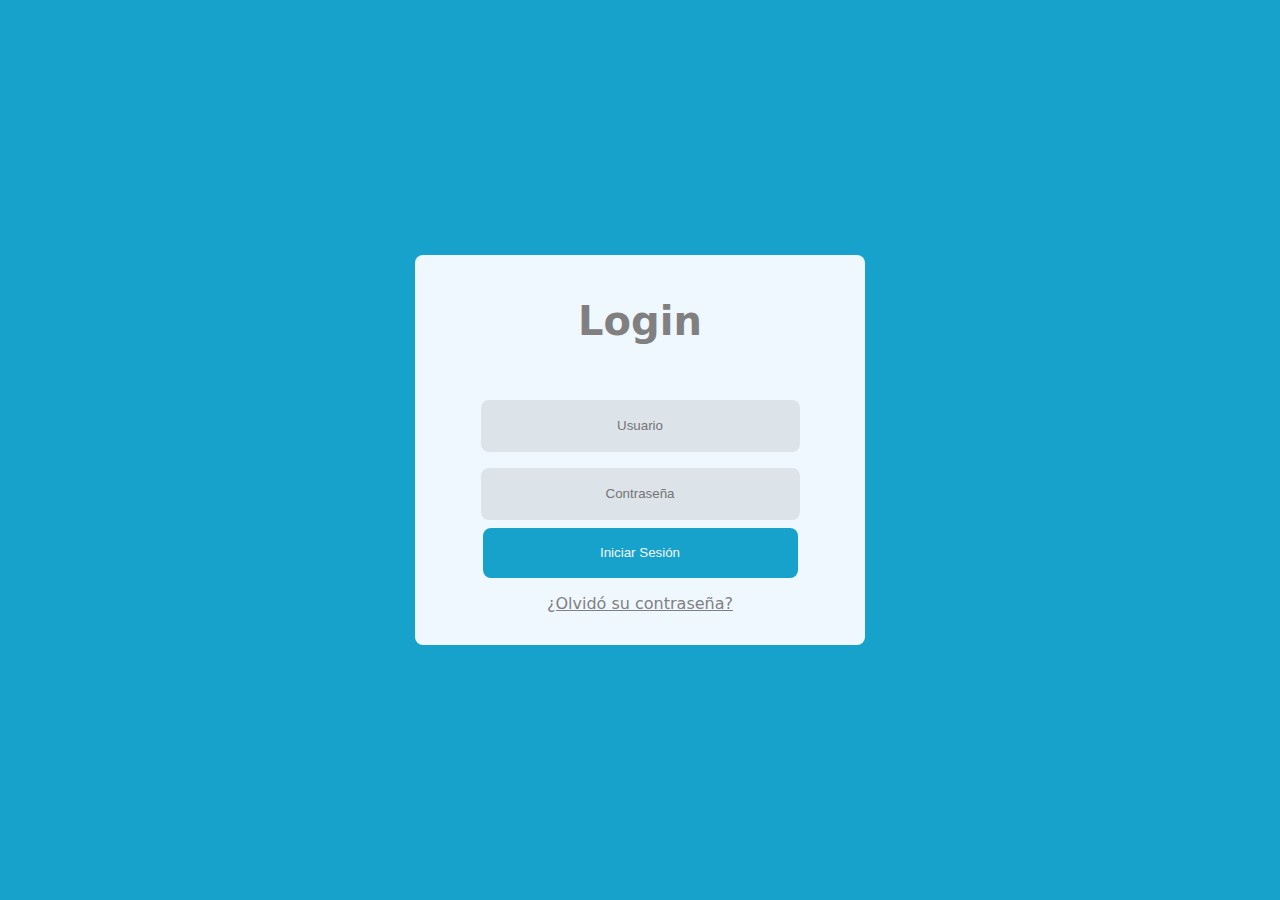
<file: index.html>
<!DOCTYPE html>
<html lang="en">
<head>
    <meta charset="UTF-8">
    <meta name="viewport" content="width=device-width, initial-scale=1.0">
    <link rel="stylesheet" href="style.css">
    <title>Login</title>
</head>
<body>
    <div class="box">
        <h1>Login</h1>
        <form action="post" method="post">
            <input type="text" placeholder="Usuario">
            <input type="password" placeholder="Contraseña">
            <button>Iniciar Sesión</button>
            <p class="changePasdword"><a href="url">¿Olvidó su contraseña?</a></p>
        </form>
    </div>
</body>
</html>
</file>
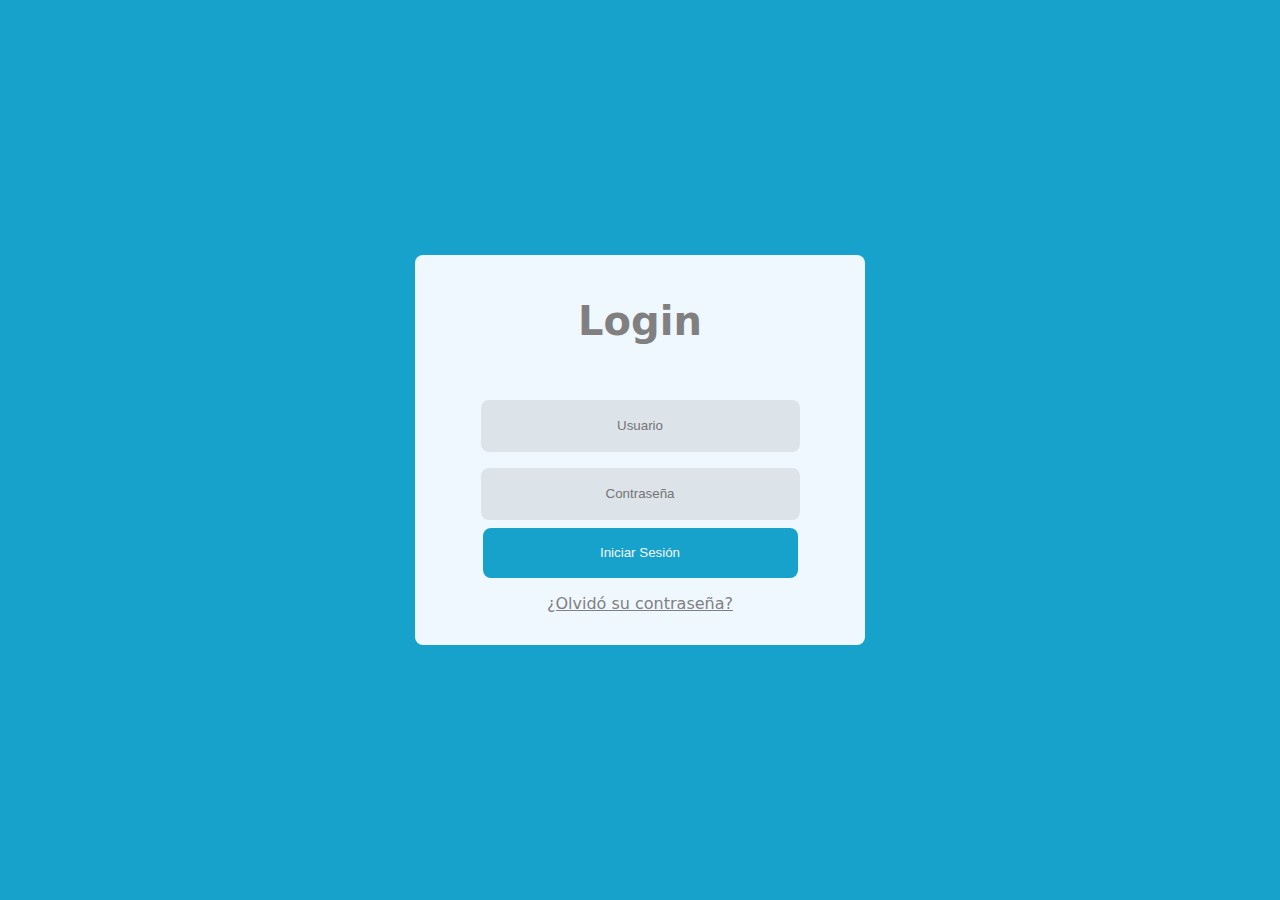
<file: Ejercicio/index.html>
<!DOCTYPE html>
<html lang="en">
<head>
    <meta charset="UTF-8">
    <meta name="viewport" content="width=device-width, initial-scale=1.0">
    <link rel="stylesheet" href="style.css">
    <title>Login</title>
</head>
<body>
    <div class="box">
        <h1>Login</h1>
        <form action="login.php" method="post">
            <input type="text" name="usuario" placeholder="Usuario">
            <input type="password" name="contrasena" placeholder="Contraseña">
            <button type="submit">Iniciar Sesión</button>
            <p class="changePassword"><a href="recuperar_contrasena.php">¿Olvidó su contraseña?</a></p>
        </form>
    </div>
</body>
</html>
</file>
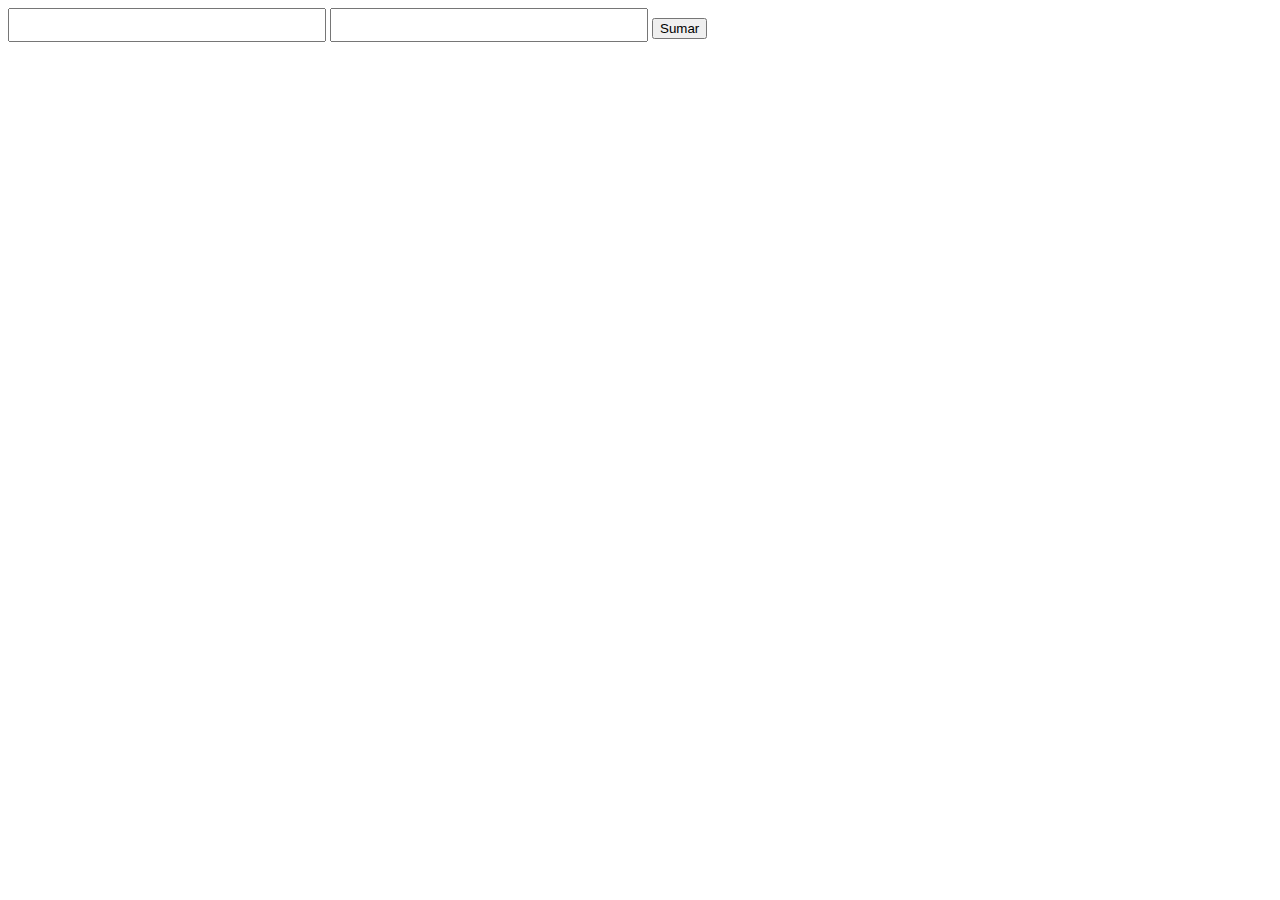
<file: lab05/actividad/calculadora.html>
<!DOCTYPE html> 
<html lang="es"> 
<head> 
	<meta charset="UTF-8"> 
	<meta http-equiv="X-UA-Compatible" content="IE=edge"> 
	<meta name="viewport" content="width=device-width, initial-scale=1.0"> 
 
 
	<title>Calculadora</title> 
 
 
	<style> 
    	.texto{font-size:24px; color: #2AADF5 } 
    	#respuesta{font-size:40px; color: #2A42F5 } 
	</style> 
</head> 
 
 
<body> 
	<form action=""> 
	<input class="texto" name="numero1" type="text" id="numero1"> 
	<input class="texto" name="numero2" type="text" id="numero2"> 
	<button type="button" onclick="sumar();" >Sumar</button> 
 
 
	<div id="respuesta"></div> 
	</form> 
 
 
	<script> 
    	function sumar(){ 
 
 
    	let numero1 = document.getElementById("numero1"); 
    	let numero2 = document.getElementById("numero2"); 
    	let solucion = document.getElementById("respuesta"); 
 
 
    	respuesta = parseInt(numero1.value) + parseInt(numero2.value); 
    	console.log(respuesta); 
    	solucion.innerHTML = respuesta; 
    	} 
 
 
	</script> 
</body> 
 
 
</html>
</file>
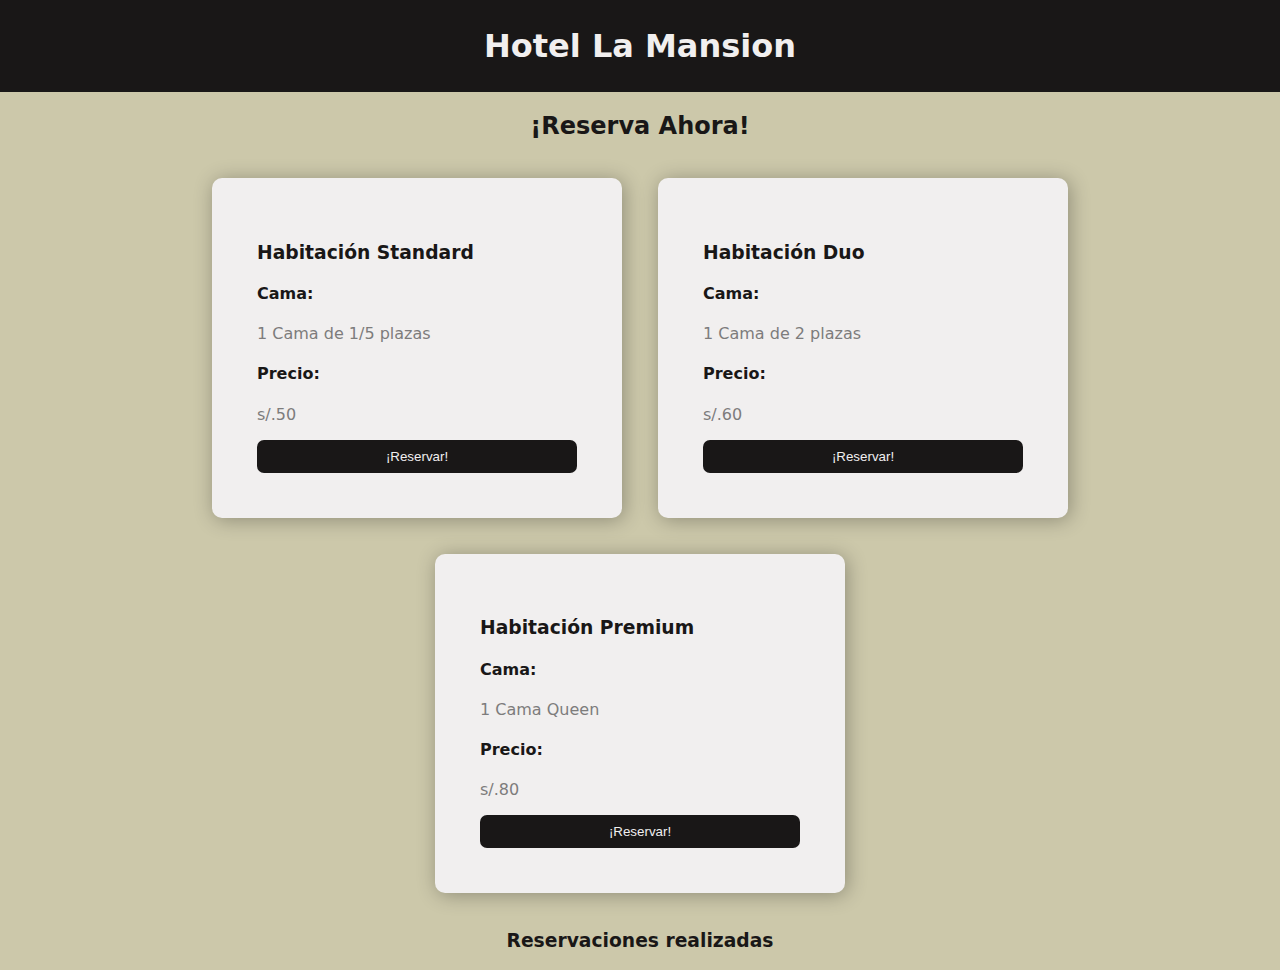
<file: lab05/ejercicio/reservaHotel.html>
<!DOCTYPE html> 
<html>
<head> 
  <title>Hotel Booking</title> 
  <script src="https://code.jquery.com/jquery-3.6.0.min.js"></script>
  <style> 
 
	body{ 
  	background-color:#CCC8AA; 
  	text-align: center; 
  	font-family: system-ui, -apple-system, BlinkMacSystemFont, 'Segoe UI', Roboto, Oxygen, Ubuntu, Cantarell, 'Open Sans', 'Helvetica Neue', sans-serif; 
  	color: #191717; 
  	margin: 0; 
	} 
 
	h1{ 
  	margin: 0; 
	} 
     
	p{ 
  	color: #7D7C7C; 
	} 
 
	ul{ 
  	background-color: #F1EFEF; 
  	width: 80vh; 
  	text-align: center; 
	} 
 
	.titulo{ 
  	background-color: #191717; 
  	color: #F1EFEF; 
  	padding: 3vh 0; 
	} 
 
	.contenedor{ 
  	display: flex; 
  	flex-wrap: wrap; 
  	width: 100%; 
  	justify-content: center; /* add this line */ 
	} 
 
	.room { 
  	box-shadow: 2px 2px 20px rgba(0, 0, 0, 0.3); /* add this line */ 
  	background-color: #F1EFEF; 
  	border-radius: 10px; 
  	padding: 2vh; 
  	margin: 2vh; 
  	width: 20rem; 
  	text-align: justify; 
  	padding: 5vh 5vh; 
	} 
 
	button{ 
  	width: 100%; 
  	padding: 1vh 0; 
  	background-color: #191717; 
  	color:#F1EFEF; 
  	border-radius: 7px; 
  	border: none; 
  	cursor: pointer; 
	} 
	button:active{ 
  	transform: scale(0.95); 
  	transition: 0.5s; 
	} 
 
 
  </style> 
</head> 
<body> 
  <div class="titulo"> 
	<h1>Hotel La Mansion</h1> 
  </div> 
  <h2>¡Reserva Ahora!</h2> 
 
 
  <div class="contenedor"> 
	<div class="room"> 
  	<h3>Habitación Standard</h3> 
  	<h4>Cama:</h4> 
  	<p>1 Cama de 1/5 plazas</p> 
  	<h4>Precio:</h4> 
  	<p>s/.50</p> 
  	<button onclick="bookRoom('Standard')">¡Reservar!</button> 
	</div> 
   
	<div class="room"> 
  	<h3>Habitación Duo</h3> 
  	<h4>Cama:</h4> 
  	<p>1 Cama de 2 plazas</p> 
  	<h4>Precio:</h4> 
  	<p>s/.60</p> 
  	<button onclick="bookRoom('Suo')">¡Reservar!</button> 
	</div> 
   
	<div class="room"> 
  	<h3>Habitación Premium</h3> 
  	<h4>Cama:</h4> 
  	<p>1 Cama Queen</p> 
  	<h4>Precio:</h4> 
  	<p>s/.80</p> 
  	<button onclick="bookRoom('Premium')">¡Reservar!</button> 
	</div> 
  </div> 
 
 
  <h3>Reservaciones realizadas</h3> 
  <div id="reservaciones"> 
  </div> 
 
 
  <script> 
	var reservations = []; 
 
 
	function bookRoom(type) { 
  	var reservation = { 
    	type: type, 
    	date: new Date() 
  	}; 
 
 
  	reservations.push(reservation); 
  	updateReservations(); 
	} 
 
 
	function updateReservations() { 
  	var reservationsList = document.getElementById('reservaciones'); 
  	reservationsList.innerHTML = ''; 
 
 
		for (var i = 0; i < reservations.length; i++) { 
			var reservation = reservations[i]; 
			var listItem = document.createElement('p'); 
			listItem.innerHTML = (i+1) +" "+ reservation.type + ' - ' + reservation.date.toLocaleString();    	reservationsList.appendChild(listItem); 
		} 
	} 
  </script>
  <script>
    function bookRoom(type) {
        var reservation = {
            type: type,
            date: new Date()
        };

        // Simulamos una solicitud POST a la API MockAPI
        $.ajax({
            url: 'https://mockapi.io/api/v1/reservas',
            type: 'POST',
            data: JSON.stringify(reservation),
            contentType: 'application/json',
            success: function () {
                alert('Reserva realizada con éxito.');
                updateReservations();
            },
            error: function () {
                alert('Error al realizar la reserva.');
            }
        });
    }

    function updateReservations() {
        // Simulamos una solicitud GET a la API MockAPI para obtener las reservas
        $.ajax({
            url: 'https://mockapi.io/api/v1/reservas',
            type: 'GET',
            success: function (data) {
                var reservationsList = document.getElementById('reservaciones');
                reservationsList.innerHTML = '';

                for (var i = 0; i < data.length; i++) {
                    var reservation = data[i];
                    var listItem = document.createElement('p');
                    listItem.innerHTML = (i + 1) + " " + reservation.type + ' - ' + new Date(reservation.date).toLocaleString();
                    reservationsList.appendChild(listItem);
                }
            },
            error: function () {
                alert('Error al obtener las reservas.');
            }
        });
    }
	</script>
</script>
</body> 
</html>
</file>
<file: style.css>
html{
    height: 100vh;
    display: flex;
    justify-content: center;
}


body {
    background-color: rgb(23, 162, 204);
    align-items: center;
    display: flex;
    justify-content: center;
}


.box{
    justify-content: center;
    background-color: aliceblue;
    width: 50vh;
    text-align: center;
    border-radius: 8px;
    font-family: system-ui, -apple-system, BlinkMacSystemFont, 'Segoe UI', Roboto, Oxygen, Ubuntu, Cantarell, 'Open Sans', 'Helvetica Neue', sans-serif;
}


h1{
    color:grey;
    padding: 1pc 0pc;
    font-size: 40px;
}


form{
    margin: 2pc 0pc;
}
input{
    text-align: center;
    width: 70%;
    height: 50px;
    background-color: rgba(128, 128, 128, 0.171);
    margin: 0.5pc 0pc;
    border-style: none;
    border-radius: 8px;
}


button{
    background-color: rgb(23, 162, 204);
    color: whitesmoke;
    border-radius: 8px;
    border-color: none;
    border-style: none;
    padding: 1pc;
    width: 70%;
    height: 50px;
}


a{
    color: grey;
}
</file>
<file: Ejercicio/style.css>
html{
    height: 100vh;
    display: flex;
    justify-content: center;
}


body {
    background-color: rgb(23, 162, 204);
    align-items: center;
    display: flex;
    justify-content: center;
}


.box{
    justify-content: center;
    background-color: aliceblue;
    width: 50vh;
    text-align: center;
    border-radius: 8px;
    font-family: system-ui, -apple-system, BlinkMacSystemFont, 'Segoe UI', Roboto, Oxygen, Ubuntu, Cantarell, 'Open Sans', 'Helvetica Neue', sans-serif;
}


h1{
    color:grey;
    padding: 1pc 0pc;
    font-size: 40px;
}


form{
    margin: 2pc 0pc;
}
input{
    text-align: center;
    width: 70%;
    height: 50px;
    background-color: rgba(128, 128, 128, 0.171);
    margin: 0.5pc 0pc;
    border-style: none;
    border-radius: 8px;
}


button{
    background-color: rgb(23, 162, 204);
    color: whitesmoke;
    border-radius: 8px;
    border-color: none;
    border-style: none;
    padding: 1pc;
    width: 70%;
    height: 50px;
}


a{
    color: grey;
}
</file>
